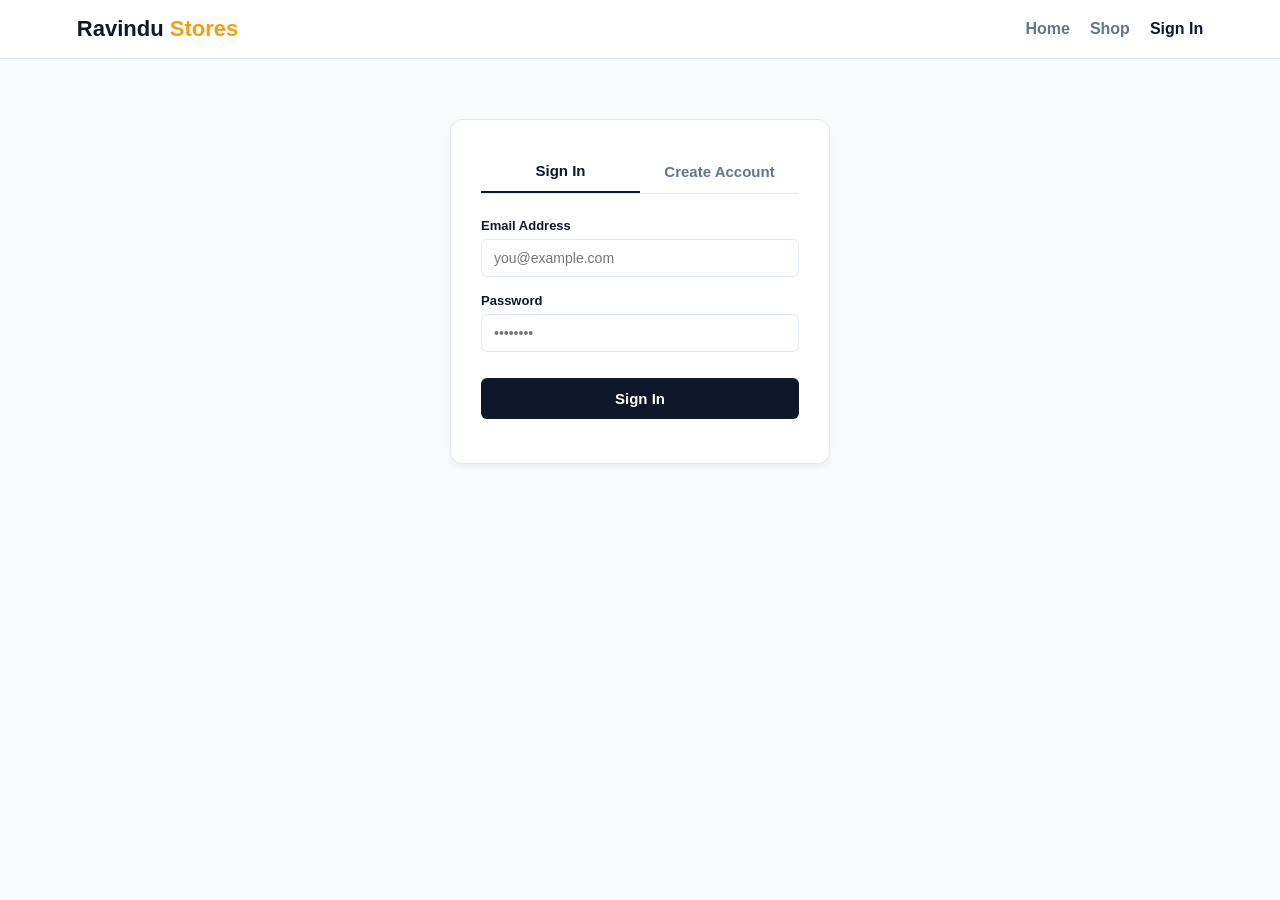
<file: login.html>
<!DOCTYPE html>
<html lang="en">
<head>
    <meta charset="UTF-8">
    <meta name="viewport" content="width=device-width, initial-scale=1.0">
    <title>Ravindu Stores | Account</title>
    <style>
        :root {
            --primary: #0f172a;
            --accent: #2563eb;
            --highlight: #f59e0b;
            --bg: #f8fafc;
            --card: #ffffff;
            --text: #0f172a;
            --muted: #64748b;
            --border: #e2e8f0;
        }
        * {
            margin: 0;
            padding: 0;
            box-sizing: border-box;
            font-family: -apple-system, BlinkMacSystemFont, "Segoe UI", Roboto, sans-serif;
        }
        body {
            background-color: var(--bg);
            color: var(--text);
            min-height: 100vh;
            display: flex;
            flex-direction: column;
        }
        .navbar {
            display: flex;
            justify-content: space-between;
            align-items: center;
            padding: 16px 6%;
            background: var(--card);
            border-bottom: 1px solid var(--border);
            position: sticky;
            top: 0;
            z-index: 50;
        }
        .logo {
            font-size: 22px;
            font-weight: 800;
        }
        .logo span {
            color: var(--highlight);
        }
        .navbar nav {
            display: flex;
            gap: 20px;
        }
        .navbar nav a {
            text-decoration: none;
            color: var(--muted);
            font-weight: 600;
        }
        .navbar nav a.active {
            color: var(--primary);
        }
        .auth-container {
            max-width: 420px;
            margin: 60px auto;
            padding: 0 20px;
            width: 100%;
        }
        .auth-card {
            background: var(--card);
            border: 1px solid var(--border);
            padding: 30px;
            border-radius: 12px;
            box-shadow: 0 4px 6px -1px rgba(0,0,0,0.05);
        }
        .auth-tabs {
            display: flex;
            border-bottom: 1px solid var(--border);
            margin-bottom: 24px;
        }
        .auth-tab-btn {
            flex: 1;
            background: none;
            border: none;
            padding: 12px;
            font-weight: 600;
            color: var(--muted);
            cursor: pointer;
            font-size: 15px;
        }
        .auth-tab-btn.active {
            color: var(--primary);
            border-bottom: 2px solid var(--primary);
        }
        .form-group {
            margin-bottom: 16px;
        }
        .form-group label {
            display: block;
            font-size: 13px;
            margin-bottom: 6px;
            font-weight: 600;
        }
        .form-group input {
            width: 100%;
            padding: 10px 12px;
            border: 1px solid var(--border);
            border-radius: 6px;
            font-size: 14px;
            outline: none;
        }
        .form-group input:focus {
            border-color: var(--accent);
        }
        .auth-btn {
            width: 100%;
            background: var(--primary);
            color: #fff;
            border: none;
            padding: 12px;
            border-radius: 6px;
            cursor: pointer;
            font-weight: 600;
            font-size: 15px;
            margin-top: 10px;
        }
        .auth-btn:hover {
            background: #1e293b;
        }
        .auth-status {
            margin-top: 14px;
            font-size: 13px;
            text-align: center;
        }
        .hidden {
            display: none;
        }
    </style>
</head>
<body>
    <header class="navbar">
        <div class="logo">Ravindu <span>Stores</span></div>
        <nav id="nav-links">
            <a href="index.html">Home</a>
            <a href="shop.html">Shop</a>
            <a href="login.html" class="active">Sign In</a>
        </nav>
    </header>

    <main class="auth-container">
        <div class="auth-card">
            <div class="auth-tabs">
                <button class="auth-tab-btn active" id="loginTabBtn" onclick="switchAuthTab('login')">Sign In</button>
                <button class="auth-tab-btn" id="signupTabBtn" onclick="switchAuthTab('signup')">Create Account</button>
            </div>

            <!-- Login Form -->
            <form id="loginForm" onsubmit="handleLogin(event)">
                <div class="form-group">
                    <label>Email Address</label>
                    <input type="email" id="loginEmail" required placeholder="you@example.com">
                </div>
                <div class="form-group">
                    <label>Password</label>
                    <input type="password" id="loginPassword" required placeholder="••••••••">
                </div>
                <button type="submit" class="auth-btn">Sign In</button>
            </form>

            <!-- Signup Form -->
            <form id="signupForm" class="hidden" onsubmit="handleSignup(event)">
                <div class="form-group">
                    <label>Full Name</label>
                    <input type="text" id="signupName" required placeholder="John Doe">
                </div>
                <div class="form-group">
                    <label>Email Address</label>
                    <input type="email" id="signupEmail" required placeholder="you@example.com">
                </div>
                <div class="form-group">
                    <label>Password</label>
                    <input type="password" id="signupPassword" minlength="6" required placeholder="••••••••">
                </div>
                <button type="submit" class="auth-btn">Create Account</button>
            </form>

            <div id="authStatus" class="auth-status"></div>
        </div>
    </main>

    <script>
        function switchAuthTab(type) {
            const loginForm = document.getElementById('loginForm');
            const signupForm = document.getElementById('signupForm');
            const loginTabBtn = document.getElementById('loginTabBtn');
            const signupTabBtn = document.getElementById('signupTabBtn');

            if (type === 'login') {
                loginForm.classList.remove('hidden');
                signupForm.classList.add('hidden');
                loginTabBtn.classList.add('active');
                signupTabBtn.classList.remove('active');
            } else {
                loginForm.classList.add('hidden');
                signupForm.classList.remove('hidden');
                loginTabBtn.classList.remove('active');
                signupTabBtn.classList.add('active');
            }
        }

        function handleSignup(e) {
            e.preventDefault();
            const name = document.getElementById('signupName').value;
            const email = document.getElementById('signupEmail').value;
            localStorage.setItem('ravindu_user', JSON.stringify({ name, email }));
            document.getElementById('authStatus').innerHTML = '<span style="color: green;">Account created! Redirecting...</span>';
            setTimeout(() => { window.location.href = "shop.html"; }, 1000);
        }

        function handleLogin(e) {
            e.preventDefault();
            const email = document.getElementById('loginEmail').value;
            localStorage.setItem('ravindu_user', JSON.stringify({ name: email.split('@')[0], email }));
            document.getElementById('authStatus').innerHTML = '<span style="color: green;">Signed in! Redirecting...</span>';
            setTimeout(() => { window.location.href = "shop.html"; }, 1000);
        }
    </script>
</body>
</html>
</file>
